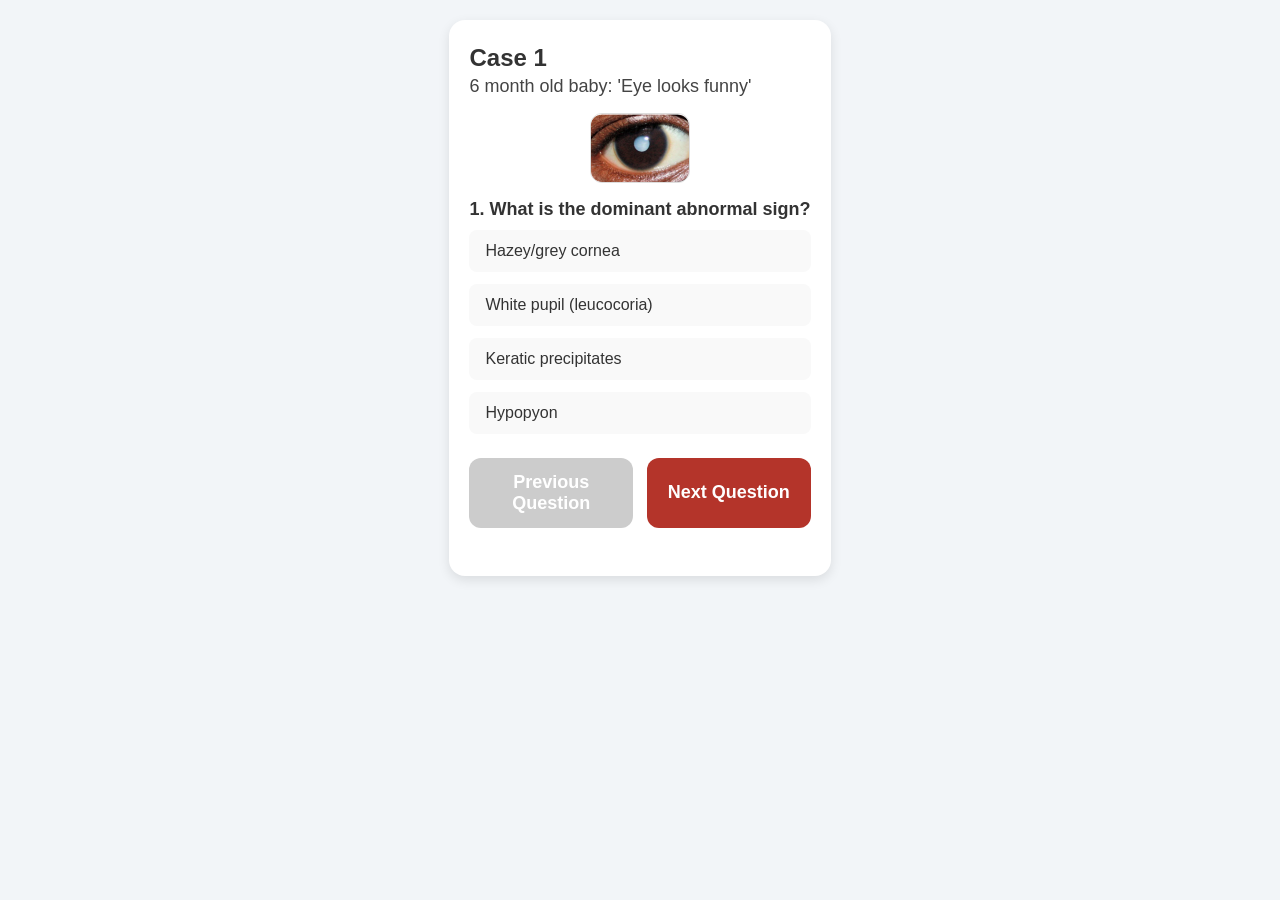
<file: Anterior Segment Quiz/html/index.html>
<!DOCTYPE html>
<html lang="en">
<head>
<meta charset="UTF-8" />
<meta name="viewport" content="width=device-width, initial-scale=1" />
<title>Anterior Segment Quiz App</title>
<style>
  * {
    box-sizing: border-box;
  }
  body {
    font-family: Arial, sans-serif;
    margin: 0; padding: 0;
    background: #f2f5f8;
    color: #333;
    min-height: 100vh;
    display: flex; flex-direction: column; align-items: center; justify-content: flex-start;
    padding: 20px;
  }
  .card {
    background: white;
    max-width: 400px;
    width: 100%;
    border-radius: 16px;
    padding: 24px 20px 32px;
    box-shadow: 0 4px 12px rgba(0,0,0,0.1);
    margin-bottom: 20px;
  }
  h2, h3, h4 {
    margin-top: 0;
    font-weight: 700;
  }
  h2, h4 {
    margin-bottom: 16px;
  }
  h3 {
    margin-bottom: 10px;
    font-size: 18px;
  }
  button {
    background-color: #B4342A;
    color: white;
    font-size: 18px;
    padding: 14px;
    border: none;
    border-radius: 12px;
    cursor: pointer;
    font-weight: 600;
    transition: background-color 0.3s ease;
    user-select: none;
  }
  button:hover:not(:disabled) {
    background-color: #7a3634;
  }
  button:disabled {
    background-color: #ccc;
    cursor: not-allowed;
  }
  img.case-image {
    width: 100px;
    object-fit: contain;
    border-radius: 12px;
    margin-bottom: 16px;
    border: 1px solid #ddd;
    display: block;
    margin-left: auto;
    margin-right: auto;
  }
  /* Selected answer highlight: soft grey */
  .options input[type="radio"]:checked + label {
    border-color: #999;
    background: #d3d3d3;
  }
  /* Subtitle style */
  #caseSubtitle {
    font-size: 18px;
    font-weight: 500;
    margin-top: -12px;
    margin-bottom: 16px;
    color: #444;
  }
  .question {
    margin-bottom: 24px;
  }
  .options {
    list-style: none;
    padding: 0;
    margin: 0;
  }
  .options li {
    margin-bottom: 12px;
  }
  .options label {
    display: block;
    padding: 10px 14px;
    background: #f9f9f9;
    border-radius: 8px;
    cursor: pointer;
    border: 2px solid transparent;
    transition: border-color 0.2s;
  }
  .options input[type="radio"] {
    display: none;
  }
  .score-summary {
    font-size: 20px;
    text-align: center;
  }
  .nav-buttons {
    display: flex;
    justify-content: space-between;
    margin-bottom: 16px;
  }
  .nav-buttons button {
    width: 48%;
  }
  /* Review styles to mimic question page */
  #reviewCard {
    max-height: 80vh;
    overflow-y: auto;
  }
  .review-case {
    margin-bottom: 40px;
  }
  .review-case h2 {
    margin-bottom: 8px;
  }
  .review-case img {
    margin-bottom: 12px;
  }
  .review-question {
    margin-bottom: 24px;
  }
  .review-question h3 {
    font-weight: 700;
    margin-bottom: 10px;
    font-size: 18px;
  }
  .review-options {
    list-style: none;
    padding: 0;
    margin: 0;
  }
  .review-options li {
    padding: 10px 14px;
    border-radius: 8px;
    margin-bottom: 12px;
    border: 2px solid transparent;
    background: #f9f9f9;
    font-weight: normal;
  }
  .review-options li.correct {
    border-color: #388e3c;
    background-color: #c8e6c9;
    font-weight: 700;
  }
  .review-options li.user-selected {
    font-weight: 700;
    text-decoration: underline;
  }
  @media (max-width: 440px) {
    body {
      padding: 12px;
    }
    .card {
      padding: 20px 16px 24px;
    }
  }
</style>
</head>
<body>

<div id="app">

  <div id="quizCard" class="card">
    <h2 id="caseTitle"></h2>
    <div id="caseSubtitle"></div>
    <img id="caseImage" class="case-image" src="" alt="Eye case image" />
    
    <form id="quizForm">
      <!-- One question displayed at a time here -->
    </form>

    <div class="nav-buttons">
      <button id="prevQuestionBtn" disabled>Previous Question</button>
      <button id="nextQuestionBtn" disabled>Next Question</button>
    </div>

    <button id="nextCaseBtn" disabled style="margin-top:10px; display:none;">Next Case</button>
  </div>

  <div id="scoreCard" class="card" style="display:none;">
    <h2>Quiz Complete!</h2>
    <p class="score-summary" id="scoreText"></p>
    <button id="reviewBtn">Review Quiz</button>
    <button id="restartBtn" style="margin-top:10px;">Restart Quiz</button>
  </div>

  <div id="reviewCard" class="card" style="display:none;">
    <h2>Review Answers</h2>
    <div id="reviewContent"></div>
    <button id="closeReviewBtn" style="margin-top:10px;">Close Review</button>
  </div>

</div>

<script>
  const cases = [
    {
      title: "6 month old baby: 'Eye looks funny'",
      image: "images/case1_eye.png",
      questions: [
        {
          question: "What is the dominant abnormal sign?",
          options: [
            "Hazey/grey cornea",
            "White pupil (leucocoria)",
            "Keratic precipitates",
            "Hypopyon"
          ],
          correctIndex: 1
        },
        {
          question: "What is the most likely diagnosis?",
          options: [
            "Corneal scar",
            "Congenital cataract",
            "Infective keratitis",
            "Limbal dermoid"
          ],
          correctIndex: 1
        },
        {
          question: "What should you do?",
          options: [
            "Prescribe topical antibiotics",
            "Refer urgently to an eye-care professional",
            "Reassure and discharge",
            "Assess for spectacles only"
          ],
          correctIndex: 1
        }
      ]
    },
    {
      title: "18-month-old, mum says white spot on the eye",
      image: "images/case2_eye.png",
      questions: [
        {
          question: "What is the dominant abnormal sign?",
          options: [
            "corneal oedema",
            "Hazey/grey cornea",
            "White/pink pupil with blood vessels",
            "Pterygium"
          ],
          correctIndex: 2
        },
        {
          question: "What is the most likely diagnosis?",
          options: [
            "Coloboma",
            "Retinoblastoma",
            "Congenital cataract",
            "Large dermoid"
          ],
          correctIndex: 1
        },
        {
          question: "What should you do?",
          options: [
            "Start topical steroids",
            "Reassure and review in 6 weeks",
            "Give oral vitamin A",
            "Refer urgently to eye specialist"
          ],
          correctIndex: 3
        }
      ]
    },
    {
      title: "2-week-old, sticky red eyes",
      image: "images/case3_eye.png",
      questions: [
        {
          question: "What is the dominant abnormal sign?",
          options: [
            "Clear watery discharge",
            "Purulent discharge with conjunctival redness",
            "Hyphaema",
            "Subconjunctival haemorrhage"
          ],
          correctIndex: 1
        },
        {
          question: "What is the most likely diagnosis?",
          options: [
            "Allergic conjunctivitis",
            "Ophthalmia neonatorum (gonococcus/chlamydia)",
            "Nasolacrimal duct obstruction",
            "Stye"
          ],
          correctIndex: 1
        },
        {
          question: "What should you do?",
          options: [
            "Irrigate and discharge",
            "Start antibiotics and refer to paediatric team",
            "Patch the eye",
            "Start topical antihistamine"
          ],
          correctIndex: 1
        }
      ]
    },
    {
      title: "34-year-old man, gritty eye, blurred vision",
      image: "images/case4_eye.png",
      questions: [
        {
          question: "What is the dominant abnormal sign?",
          options: [
            "Arcus senilis",
            "In-turned eyelashes rubbing the cornea (trichiasis)",
            "Hyphaema",
            "Dendritic ulcer"
          ],
          correctIndex: 1
        },
        {
          question: "What is the most likely diagnosis?",
          options: [
            "Episcleritis",
            "Bacterial conjunctivitis",
            "Trachomatous trichiasis with corneal scarring",
            "Pterygium"
          ],
          correctIndex: 2
        },
        {
          question: "What should you do?",
          options: [
            "Prescribe lubricants only",
            "Refer for lid surgery/epilation ± antibiotic ointment",
            "Reassure and discharge",
            "Give oral antivirals"
          ],
          correctIndex: 1
        }
      ]
    },
    {
      title: "34-year-old, corneal injury from tree branch",
      image: "images/case5_eye.png",
      questions: [
        {
          question: "What is the dominant abnormal sign?",
          options: [
            "Pink fleshy lesion",
            "Corneal opacity, hypopyon and red eye",
            "Corneal scar",
            "Keratic precipitates"
          ],
          correctIndex: 1
        },
        {
          question: "What is the most likely diagnosis?",
          options: [
            "Acute iritis",
            "Bacterial / fungal corneal ulcer (traumatic)",
            "Viral conjunctivitis",
            "Pterygium"
          ],
          correctIndex: 1
        },
        {
          question: "What should you do?",
          options: [
            "Start artificial tears only",
            "Begin intensive fortified antibiotics and refer urgently",
            "Steroid drops",
            "Reassure and discharge"
          ],
          correctIndex: 1
        }
      ]
    },
    {
      title: "22-year-old woman, painful watery eye",
      image: "images/case6_eye.png",
      questions: [
        {
          question: "What is the dominant abnormal sign?",
          options: [
            "Circular corneal infiltrate",
            "Branching dendritic ulcer staining with fluorescein",
            "Hyphaema",
            "White pupil"
          ],
          correctIndex: 1
        },
        {
          question: "What is the most likely diagnosis?",
          options: [
            "Acanthamoeba keratitis",
            "Herpes simplex keratitis",
            "Bacterial ulcer",
            "Allergic conjunctivitis"
          ],
          correctIndex: 1
        },
        {
          question: "What should you do?",
          options: [
            "Prescribe topical steroids alone",
            "Refer urgently to eye specialist for antiviral therapy",
            "Remove lashes",
            "Discharge with lubricants only"
          ],
          correctIndex: 1
        }
      ]
    },
    {
      title: "54-year-old woman, photophobia, RA history",
      image: "images/case7_eye.png",
      questions: [
        {
          question: "What is the dominant abnormal sign?",
          options: [
            "Corneal Scar",
            "Misshapen pupil, limbal injection and Keratic precipitates",
            "Corneal infiltrate"
          ],
          correctIndex: 1
        },
        {
          question: "What is the most likely diagnosis?",
          options: [
            "Acute angle-closure glaucoma",
            "Anterior Uveitis",
            "Episcleritis",
            "Bacterial Ulcer"
          ],
          correctIndex: 1
        },
        {
          question: "What should you do?",
          options: [
            "Prescribe oral NSAIDs",
            "Urgent eye specialist referral for steroids",
            "Start anti-histamine drops",
            "Reassure and review in 1 month"
          ],
          correctIndex: 1
        }
      ]
    },
    {
      title: "74-year-old man, lifelong outdoor work",
      image: "images/case8_eye.png",
      questions: [
        {
          question: "What is the dominant abnormal sign?",
          options: [
            "Subconjunctival haemorrhage",
            "Corneal infiltrate",
            "Fleshy triangular growth on cornea",
            "Hyphaema"
          ],
          correctIndex: 2
        },
        {
          question: "What is the most likely diagnosis?",
          options: [
            "Limbal dermoid",
            "Pterygium",
            "Herpes zoster ophthalmicus",
            "Bacterial Ulcer"
          ],
          correctIndex: 1
        },
        {
          question: "What should you do?",
          options: [
            "Refer eye specialist",
            "Start systemic steroids",
            "Start antibiotic treatment",
            "No management required"
          ],
          correctIndex: 0
        }
      ]
    },
    {
      title: "24-year-old mechanic, gritty eye for 3 days",
      image: "images/case9_eye.png",
      questions: [
        {
          question: "What is the dominant abnormal sign?",
          options: [
            "Diffuse corneal haze",
            "Metallic foreign body with rust ring, infiltrate and conjunctival redness",
            "Corneal scar",
            "Hypopyon"
          ],
          correctIndex: 1
        },
        {
          question: "What is the most likely diagnosis?",
          options: [
            "Herpes keratitis",
            "Corneal foreign body with early infection",
            "Pterygium",
            "Traumatic cataract"
          ],
          correctIndex: 1
        },
        {
          question: "What should you do?",
          options: [
            "Reassure and discharge",
            "Remove foreign body and start topical antibiotics",
            "Patch the eye for a week",
            "Prescribe oral antivirals"
          ],
          correctIndex: 1
        }
      ]
    },
    {
      title: "24-year-old, blunt trauma in fight",
      image: "images/case10_eye.png",
      questions: [
        {
          question: "What is the dominant abnormal sign?",
          options: [
            "Subconjunctival haemorrhage",
            "Red fluid level in anterior chamber (hyphaema)",
            "Corneal infiltrate",
            "Pus in front of eye"
          ],
          correctIndex: 1
        },
        {
          question: "What is the most likely diagnosis?",
          options: [
            "Angle-closure glaucoma",
            "Traumatic hyphaema",
            "Corneal laceration",
            "Endophthalmitis"
          ],
          correctIndex: 1
        },
        {
          question: "What should you do?",
          options: [
            "Prescribe antibiotics and review in 1 month",
            "Apply shield, give analgesia & refer urgently",
            "Dilate pupil & discharge",
            "Reassure and discharge"
          ],
          correctIndex: 1
        }
      ]
    },
    {
      title: "14-year-old, sore eye after playing with a stick",
      image: "images/case11_eye.png",
      questions: [
        {
          question: "What is the dominant abnormal sign?",
          options: [
            "White pupil",
            "Misshapen pupil with brown iris prolapse at limbus",
            "Corneal infiltrate",
            "Subconjunctival haemorrhage"
          ],
          correctIndex: 1
        },
        {
          question: "What is the most likely diagnosis?",
          options: [
            "Chemical burn",
            "Penetrating corneal laceration with iris prolapse",
            "Acute iritis",
            "Pterygium"
          ],
          correctIndex: 1
        },
        {
          question: "What should you do?",
          options: [
            "Instil topical anaesthetic and discharge",
            "Shield eye, give analgesia & refer urgently to eye speciaslit",
            "Start steroid drops and discharge",
            "Irrigate with water for 30 minutes and discharge"
          ],
          correctIndex: 1
        }
      ]
    },
    {
      title: "12-year-old, traumatic white pupil",
      image: "images/case12_eye.png",
      questions: [
        {
          question: "What is the dominant abnormal sign?",
          options: [
            "Dendritic ulcer",
            "White pupil with linear corneal laceration",
            "Corneal infiltrate",
            "Conjunctival injection"
          ],
          correctIndex: 1
        },
        {
          question: "What is the most likely diagnosis?",
          options: [
            "Acute closed angle glaucoma",
            "Penetrating injury causing traumatic cataract",
            "Bacterial ulcer",
            "Chalazion"
          ],
          correctIndex: 1
        },
        {
          question: "What should you do?",
          options: [
            "Prescribe antibiotic ointment only",
            "Apply shield, analgesia & arrange urgent referral",
            "Discharge with reassurance",
            "Fit contact lens to improve vision"
          ],
          correctIndex: 1
        }
      ]
    }
  ];

  const caseTitle = document.getElementById("caseTitle");
  const caseSubtitle = document.getElementById("caseSubtitle");
  const caseImage = document.getElementById("caseImage");
  const quizForm = document.getElementById("quizForm");
  const prevQuestionBtn = document.getElementById("prevQuestionBtn");
  const nextQuestionBtn = document.getElementById("nextQuestionBtn");
  const nextCaseBtn = document.getElementById("nextCaseBtn");
  const scoreCard = document.getElementById("scoreCard");
  const quizCard = document.getElementById("quizCard");
  const scoreText = document.getElementById("scoreText");
  const restartBtn = document.getElementById("restartBtn");
  const reviewBtn = document.getElementById("reviewBtn");
  const reviewCard = document.getElementById("reviewCard");
  const reviewContent = document.getElementById("reviewContent");
  const closeReviewBtn = document.getElementById("closeReviewBtn");

  let currentCaseIndex = 0;
  let currentQuestionIndex = 0;
  let answers = cases.map(c => new Array(c.questions.length).fill(null));

  function renderQuestion(caseIndex, questionIndex) {
    const c = cases[caseIndex];
    const q = c.questions[questionIndex];

    caseTitle.textContent = `Case ${caseIndex + 1}`;
    caseSubtitle.textContent = c.title;

    caseImage.src = c.image;
    caseImage.alt = c.title + " image";

    quizForm.innerHTML = "";

    const div = document.createElement("div");
    div.classList.add("question");

    const h3 = document.createElement("h3");
    h3.textContent = `${questionIndex + 1}. ${q.question}`;
    div.appendChild(h3);

    const ul = document.createElement("ul");
    ul.classList.add("options");

    q.options.forEach((opt, optIndex) => {
      const li = document.createElement("li");
      const input = document.createElement("input");
      const id = `case${caseIndex}_q${questionIndex}_opt${optIndex}`;
      input.type = "radio";
      input.name = `q${questionIndex}`;
      input.id = id;
      input.value = optIndex;
      if (answers[caseIndex][questionIndex] === optIndex) {
        input.checked = true;
      }
      input.onchange = () => {
        answers[caseIndex][questionIndex] = parseInt(input.value);
        updateButtons();
      };

      const label = document.createElement("label");
      label.htmlFor = id;
      label.textContent = opt;

      li.appendChild(input);
      li.appendChild(label);
      ul.appendChild(li);
    });

    div.appendChild(ul);
    quizForm.appendChild(div);

    updateButtons();
  }

  function updateButtons() {
    prevQuestionBtn.disabled = currentQuestionIndex === 0;
    nextQuestionBtn.disabled = currentQuestionIndex === cases[currentCaseIndex].questions.length - 1;

    // Show Next Case button if all questions answered for current case
    const allAnswered = !answers[currentCaseIndex].some(a => a === null);
    nextCaseBtn.style.display = allAnswered ? "block" : "none";

    nextCaseBtn.disabled = !allAnswered;
  }

  prevQuestionBtn.onclick = () => {
    if (currentQuestionIndex > 0) {
      currentQuestionIndex--;
      renderQuestion(currentCaseIndex, currentQuestionIndex);
    }
  };

  nextQuestionBtn.onclick = () => {
    if (currentQuestionIndex < cases[currentCaseIndex].questions.length - 1) {
      currentQuestionIndex++;
      renderQuestion(currentCaseIndex, currentQuestionIndex);
    }
  };

  nextCaseBtn.onclick = () => {
    currentCaseIndex++;
    currentQuestionIndex = 0;
    if (currentCaseIndex >= cases.length) {
      showScore();
    } else {
      renderQuestion(currentCaseIndex, currentQuestionIndex);
    }
  };

  function showScore() {
    quizCard.style.display = "none";
    scoreCard.style.display = "block";

    let totalQuestions = 0;
    let correctCount = 0;
    cases.forEach((c, caseIdx) => {
      c.questions.forEach((q, qIdx) => {
        totalQuestions++;
        if (answers[caseIdx] && answers[caseIdx][qIdx] === q.correctIndex) {
          correctCount++;
        }
      });
    });

    scoreText.textContent = `You scored ${correctCount} out of ${totalQuestions} correct.`;
  }

  restartBtn.onclick = () => {
    currentCaseIndex = 0;
    currentQuestionIndex = 0;
    answers = cases.map(c => new Array(c.questions.length).fill(null));
    scoreCard.style.display = "none";
    reviewCard.style.display = "none";
    quizCard.style.display = "block";
    renderQuestion(currentCaseIndex, currentQuestionIndex);
  };

  reviewBtn.onclick = () => {
    scoreCard.style.display = "none";
    reviewCard.style.display = "block";
    buildReview();
  };

  closeReviewBtn.onclick = () => {
    reviewCard.style.display = "none";
    scoreCard.style.display = "block";
  };

  function buildReview() {
    reviewContent.innerHTML = "";
    cases.forEach((c, caseIdx) => {
      const caseDiv = document.createElement("div");
      caseDiv.classList.add("review-case");

      const h2 = document.createElement("h2");
      h2.textContent = `Case ${caseIdx + 1}`;
      caseDiv.appendChild(h2);

      const subtitle = document.createElement("div");
      subtitle.id = "caseSubtitle";
      subtitle.textContent = c.title;
      caseDiv.appendChild(subtitle);

      const img = document.createElement("img");
      img.className = "case-image";
      img.src = c.image;
      img.alt = c.title + " image";
      caseDiv.appendChild(img);

      c.questions.forEach((q, qIdx) => {
        const qDiv = document.createElement("div");
        qDiv.classList.add("review-question");

        const qH3 = document.createElement("h3");
        qH3.textContent = `${qIdx + 1}. ${q.question}`;
        qDiv.appendChild(qH3);

        const ul = document.createElement("ul");
        ul.classList.add("review-options");

        q.options.forEach((opt, optIdx) => {
          const li = document.createElement("li");

          if (optIdx === q.correctIndex) {
            li.classList.add("correct");
          }
          if (answers[caseIdx][qIdx] === optIdx) {
            li.classList.add("user-selected");
          }

          li.textContent = opt;
          ul.appendChild(li);
        });

        qDiv.appendChild(ul);
        caseDiv.appendChild(qDiv);
      });

      reviewContent.appendChild(caseDiv);
    });
  }

  // Initialize first question display
  renderQuestion(currentCaseIndex, currentQuestionIndex);
</script>

</body>
</html>
</file>
